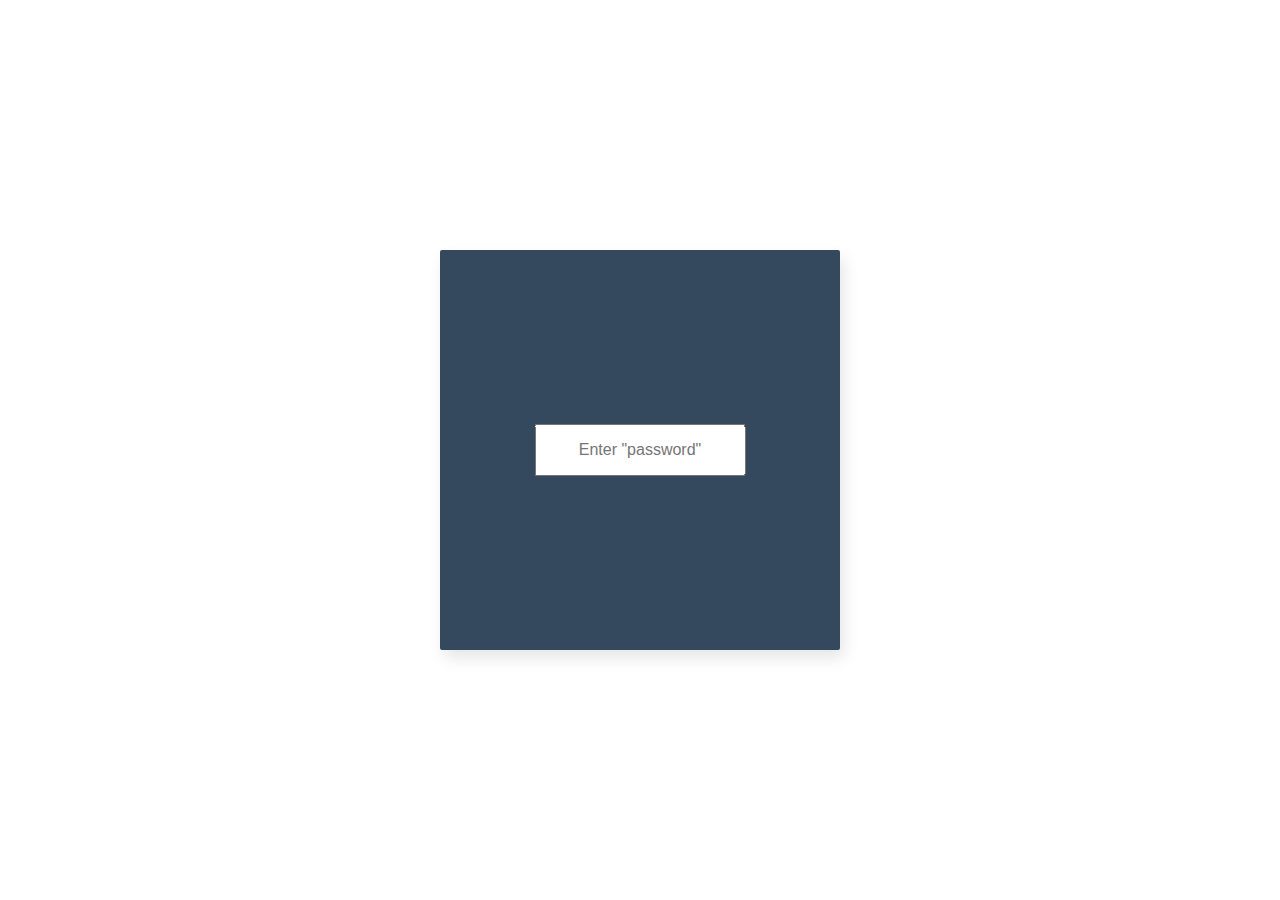
<file: ex1/index.html>
<!DOCTYPE html>
<html lang="en">
<head>
    <meta charset="UTF-8">
    <meta name="viewport" content="width=device-width, initial-scale=1.0">
    <meta http-equiv="X-UA-Compatible" content="ie=edge">
    <title>Document</title>
    <link rel="stylesheet" href="style.css">
</head>
<body>
    <div class="frame">
        <div class="center">
              <input class="input" type="text" placeholder="Enter &quot;password&quot;">
        </div>
      </div>
</body>
</html>
</file>
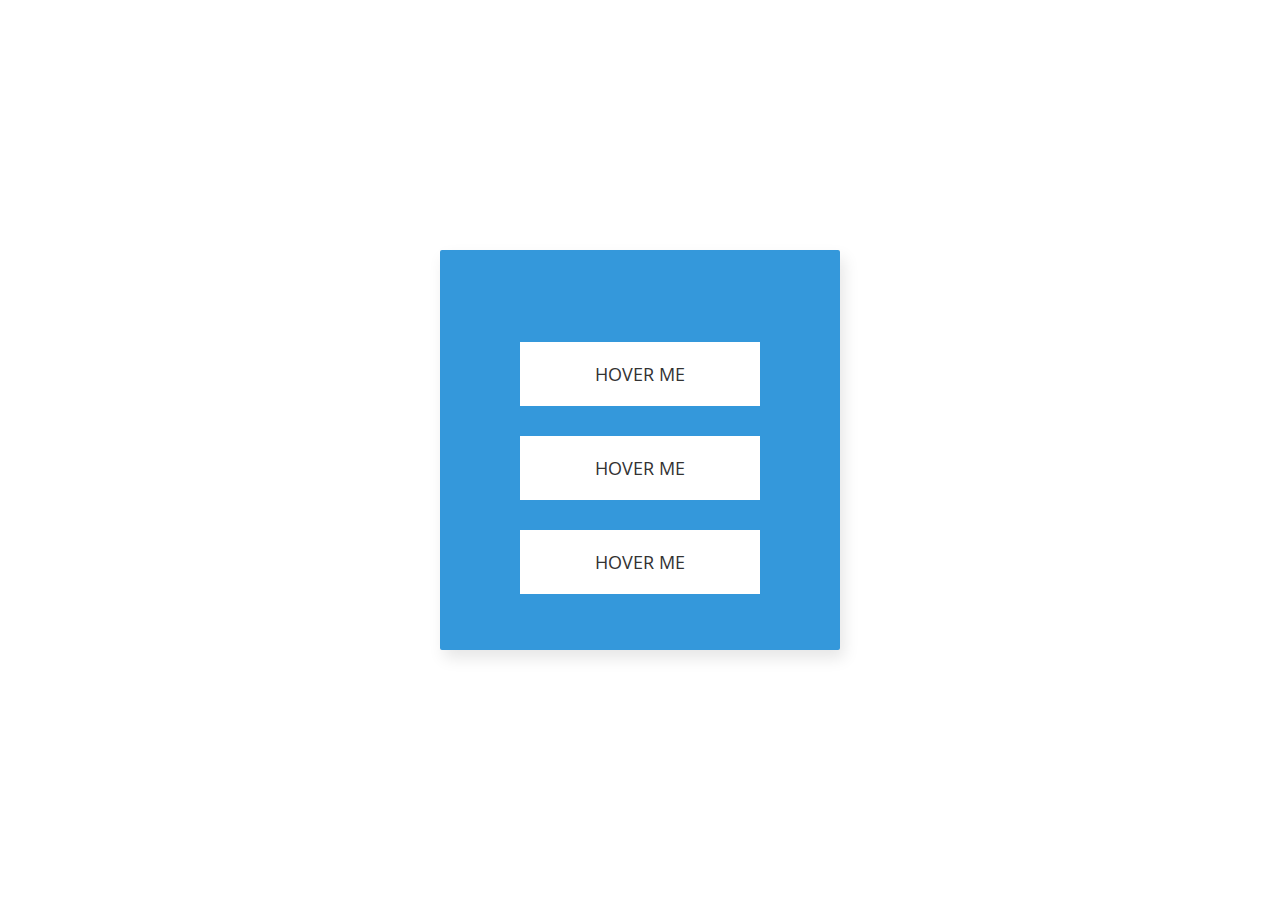
<file: ex2/index.html>
<!DOCTYPE html>
<html lang="en">
<head>
    <meta charset="UTF-8">
    <meta name="viewport" content="width=device-width, initial-scale=1.0">
    <meta http-equiv="X-UA-Compatible" content="ie=edge">
    <title>Document</title>
    <link rel="stylesheet" href="style.css">
</head>
<body>
    <div class="frame">
        <ul class="center">
            <li><a href="#" class="link">HOVER ME</a></li>
            <li><a href="#" class="link">HOVER ME</a></li>
            <li><a href="#" class="link">HOVER ME</a></li>
        </ul>
      </div>
</body>
</html>
</file>
<file: ex1/style.css>
@import url(https://fonts.googleapis.com/css?family=Open+Sans:700,300);
.frame {
  position: absolute;
  top: 50%;
  left: 50%;
  width: 400px;
  height: 400px;
  margin-top: -200px;
  margin-left: -200px;
  border-radius: 2px;
	box-shadow: 4px 8px 16px 0 rgba(0,0,0,0.1);
	overflow: hidden;
  background: #34495E;
  color: #333;
	font-family: 'Open Sans', Helvetica, sans-serif;
	-webkit-font-smoothing: antialiased;
	-moz-osx-font-smoothing: grayscale;
}

.center {
  position: absolute;
  top: 50%;
  left: 50%;
  transform: translate(-50%,-50%);
}

.input {
    font-size: 16px;
    text-align: center;
    padding: 15px 0;
}
</file>
<file: ex2/style.css>
@import url(https://fonts.googleapis.com/css?family=Open+Sans:700,300);


.frame {
  position: absolute;
  top: 50%;
  left: 50%;
  width: 400px;
  height: 400px;
  margin-top: -200px;
  margin-left: -200px;
  border-radius: 2px;
	box-shadow: 4px 8px 16px 0 rgba(0,0,0,0.1);
	overflow: hidden;
  background: #3498db;
  color: #333;
	font-family: 'Open Sans', Helvetica, sans-serif;
	-webkit-font-smoothing: antialiased;
  -moz-osx-font-smoothing: grayscale;
  font-size: 18px;
}

.center {
  position: absolute;
  top: 50%;
  left: 50%;
  transform: translate(-50%,-50%);
  padding: 0;
}


ul li {
  list-style: none;
  margin: 30px;
}

li .link {
  text-decoration: none;
  color: #333;
  background: #FFFFFF;
  display: block;
  width: 200px;
  text-align: center;
  padding: 20px;
  margin: 10px;
  transition: 0.2s;
}

li .link:hover {
  transform: scale(1.05);
  -webkit-box-shadow: 4px 18px 44px -16px rgba(0,0,0,0.66);
-moz-box-shadow: 4px 18px 44px -16px rgba(0,0,0,0.66);
box-shadow: 4px 18px 44px -16px rgba(0,0,0,0.66);
}
</file>
